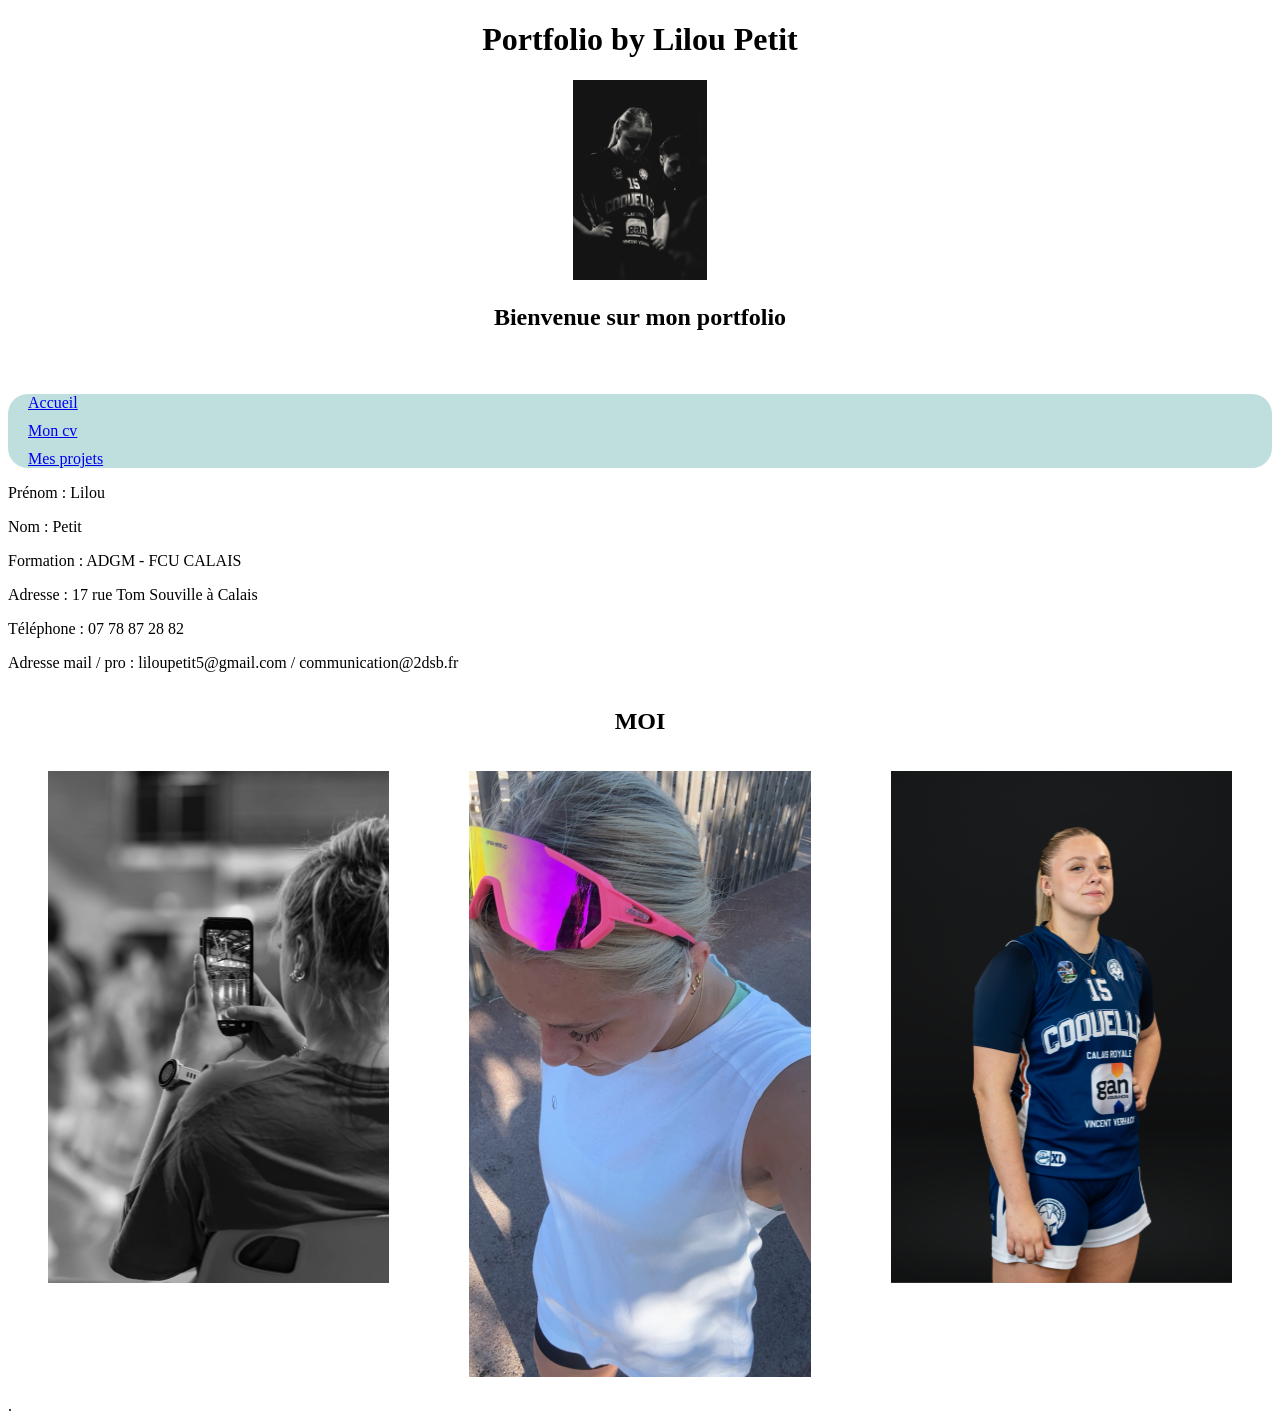
<file: index.html>
<!doctype html>
<html lang="en">

<head>
  <meta charset="UTF-8" />
  <meta name="viewport" content="width=device-width, initial-scale=1.0" />
  <title>Mon portfolio</title>
  <link rel="stylesheet" href="css/style.css" />
</head>

<body>
  <header>
    <h1>Portfolio by Lilou Petit</h1>
    <img src="images/MOI.jpg" height="200px" />
    <h2>Bienvenue sur mon portfolio</h2>

    <nav>
      <ul>
        <li><a href="index.html">Accueil</a></li>
        <li><a href="cv.html">Mon cv</a></li>
        <li><a href="projets.html">Mes projets</a></li>
      </ul>
    </nav>
  </header>

  <main>
    <section>
      <p>Prénom : Lilou</p>
      <p>Nom : Petit</p>
      <p>Formation : ADGM - FCU CALAIS</p>

      <p>Adresse : 17 rue Tom Souville à Calais</p>
      <p> Téléphone : 07 78 87 28 82</p>
      <p>Adresse mail / pro : liloupetit5@gmail.com / communication@2dsb.fr</p>

    </section>


    <section id="liste-photos">
      <h2>MOI</h2>

      <figure>
        <img src="images/photo.jpeg" alt="Ma photo">
        <figcaption></figcaption>
      </figure>

      <figure>
        <img src="images/run.jpeg" alt="Ma photo">
        <figcaption></figcaption>
      </figure>

      <figure>
        <img src="images/moi.png" alt="Ma photo">
        <figcaption></figcaption>
      </figure>

    </section>

  </main>
  <footer>.</footer>
</body>

</html>
</file>
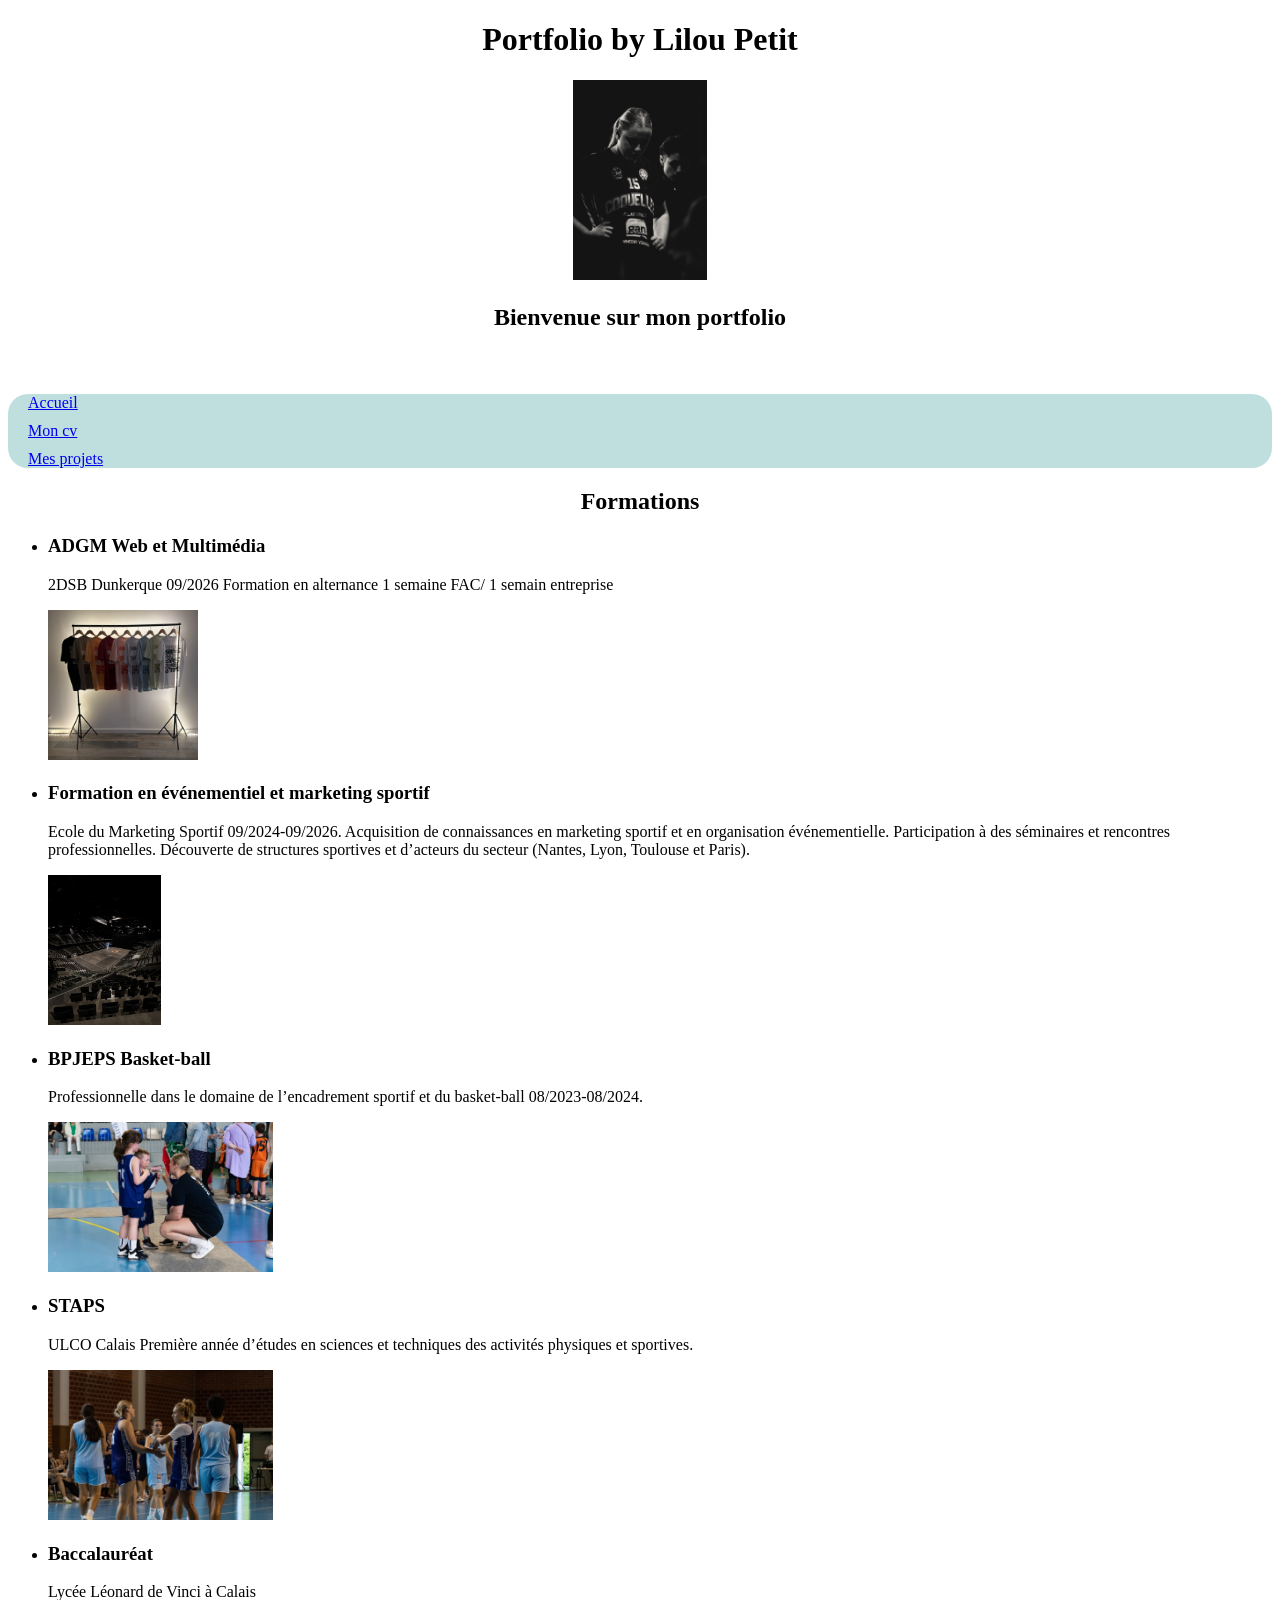
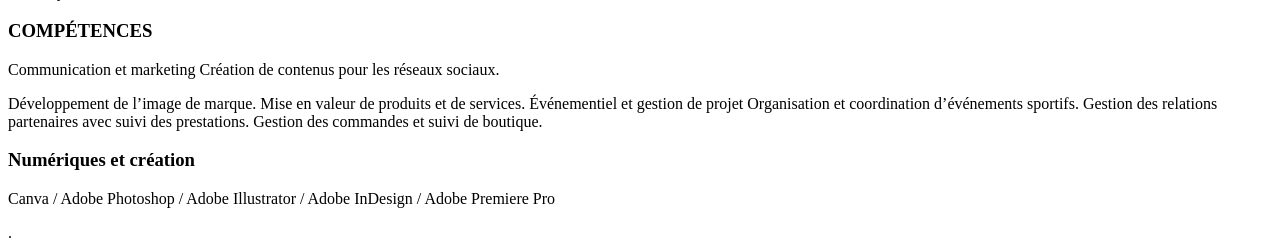
<file: CV.html>
<!doctype html>
<html lang="en">

<head>
  <meta charset="UTF-8" />
  <meta name="viewport" content="width=device-width, initial-scale=1.0" />
  <title>Mon CV</title>
  <link rel="stylesheet" href="css/style.css" />
</head>

<body>
  <header>
    <h1>Portfolio by Lilou Petit</h1>
    <img src="images/MOI.jpg" height="200px" />

    <h2>Bienvenue sur mon portfolio</h2>

    <nav>
      <ul>
        <li><a href="index.html">Accueil</a></li>
        <li><a href="cv.html">Mon cv</a></li>
        <li><a href="projets.html">Mes projets</a></li>
      </ul>
    </nav>
  </header>
  <main>
    <section>
      <h2>Formations</h2>
      <ul>
        <li>
          <h3>ADGM Web et Multimédia</h3>
          <p>
            2DSB Dunkerque 09/2026 Formation en alternance 1 semaine FAC/ 1
            semain entreprise
          </p>

          <img src="images/2dsb.jpeg" height="150px" />
        </li>

        <li>
          <h3>Formation en événementiel et marketing sportif</h3>
          <p>
            Ecole du Marketing Sportif 09/2024-09/2026. Acquisition de
            connaissances en marketing sportif et en organisation
            événementielle. Participation à des séminaires et rencontres
            professionnelles. Découverte de structures sportives et d’acteurs
            du secteur (Nantes, Lyon, Toulouse et Paris).
          </p>
          <img src="images/salle.jpeg" height="150px" />
        </li>
        <li>
          <h3>BPJEPS Basket-ball</h3>
          <p>
            Professionnelle dans le domaine de l’encadrement sportif et du
            basket-ball 08/2023-08/2024.
          </p>
          <img src="images/coach.jpeg" height="150px" />
        </li>

        <li>
          <h3>STAPS</h3>
          <p>
            ULCO Calais Première année d’études en sciences et techniques des
            activités physiques et sportives.
          </p>
          <img src="images/angele.jpeg" height="150px" />
        </li>

        <li>
          <h3>Baccalauréat</h3>
          <p>Lycée Léonard de Vinci à Calais</p>
        </li>
      </ul>
    </section>

    <h3>COMPÉTENCES</h3>

    <p>
      Communication et marketing Création de contenus pour les réseaux
      sociaux.
    </p>
    Développement de l’image de marque. Mise en valeur de produits et de
    services. Événementiel et gestion de projet Organisation et coordination
    d’événements sportifs. Gestion des relations partenaires avec suivi des
    prestations. Gestion des commandes et suivi de boutique.

    <h3>Numériques et création</h3>
    <p>
      Canva / Adobe Photoshop / Adobe Illustrator / Adobe InDesign / Adobe Premiere Pro
    </p>
  </main>
  <footer>.</footer>
</body>

</html>
</file>
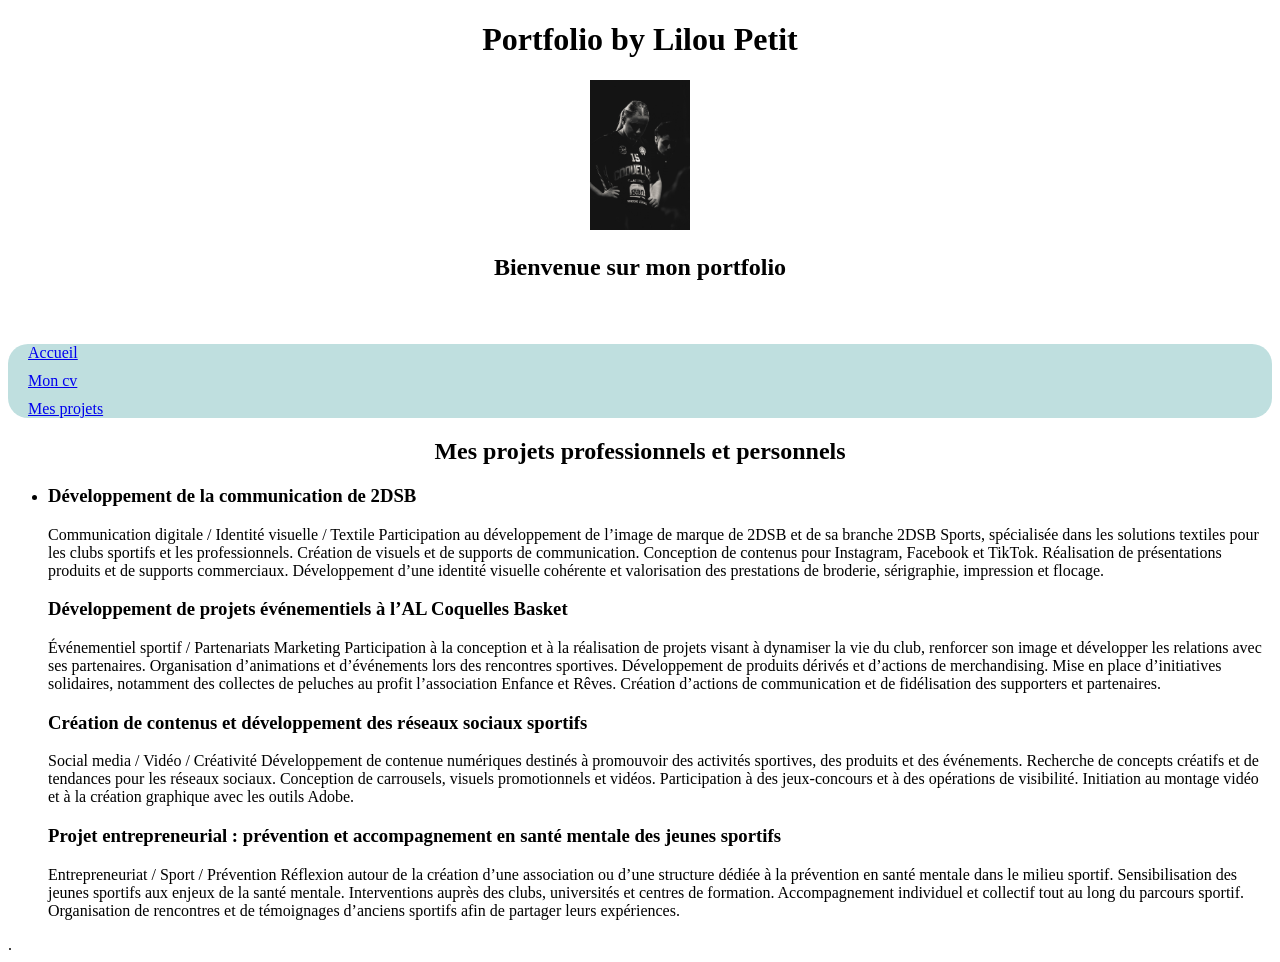
<file: projets.html>
<!doctype html>
<html lang="en">

<head>
  <meta charset="UTF-8" />
  <meta name="viewport" content="width=device-width, initial-scale=1.0" />
  <title>Mes projets</title>
  <link rel="stylesheet" href="css/style.css" />
</head>

<body>
  <header>
    <h1>Portfolio by Lilou Petit</h1>
    <header><img src="images/MOI.jpg" height="150px" /></header>
    <header>
      <h2>Bienvenue sur mon portfolio</h2>
    </header>
    <nav>
      <ul>
        <li><a href="index.html">Accueil</a></li>
        <li><a href="cv.html">Mon cv</a></li>
        <li><a href="projets.html">Mes projets</a></li>
      </ul>
    </nav>
  </header>
  <main>
    <section>
      <h2>Mes projets professionnels et personnels</h2>
      <ul>
        <li>
          <h3>Développement de la communication de 2DSB</h3>
          <p>
            Communication digitale / Identité visuelle / Textile
            Participation au développement de l’image de marque de 2DSB et de sa branche 2DSB Sports, spécialisée dans
            les solutions textiles pour les clubs sportifs et les professionnels.
            Création de visuels et de supports de communication.
            Conception de contenus pour Instagram, Facebook et TikTok.
            Réalisation de présentations produits et de supports commerciaux.
            Développement d’une identité visuelle cohérente et valorisation des prestations de broderie, sérigraphie,
            impression et flocage.
          </p>
          <h3>
            Développement de projets événementiels à l’AL Coquelles Basket
          </h3>
          <p>
            Événementiel sportif / Partenariats
            Marketing Participation à la conception et à la réalisation de projets visant à dynamiser la vie du club,
            renforcer son image et développer les relations avec ses partenaires.
            Organisation d’animations et d’événements lors des rencontres sportives.
            Développement de produits dérivés et d’actions de merchandising.
            Mise en place d’initiatives solidaires, notamment des collectes de peluches au profit l’association Enfance
            et Rêves.
            Création d’actions de communication et de fidélisation des supporters et partenaires.
          </p>
          <h3>
            Création de contenus et développement des réseaux sociaux sportifs
          </h3>
          <p>
            Social media / Vidéo / Créativité
            Développement de contenue numériques destinés à promouvoir des activités sportives, des produits et des
            événements.
            Recherche de concepts créatifs et de tendances pour les réseaux sociaux.
            Conception de carrousels, visuels promotionnels et vidéos.
            Participation à des jeux-concours et à des opérations de visibilité.
            Initiation au montage vidéo et à la création graphique avec les outils Adobe.
          </p>
          <h3>
            Projet entrepreneurial : prévention et accompagnement en santé
            mentale des jeunes sportifs
          </h3>
          <p>
            Entrepreneuriat / Sport / Prévention
            Réflexion autour de la création d’une association ou d’une structure dédiée à la prévention en santé mentale
            dans le milieu sportif.
            Sensibilisation des jeunes sportifs aux enjeux de la santé mentale.
            Interventions auprès des clubs, universités et centres de formation.
            Accompagnement individuel et collectif tout au long du parcours sportif.
            Organisation de rencontres et de témoignages d’anciens sportifs afin de partager leurs expériences.
          </p>
        </li>
      </ul>
    </section>
  </main>
  <footer>.</footer>
</body>

</html>
</file>
<file: css/style.css>
body {
  background-color: rgb(255, 255, 255);
}
nav {border-radius: 20px;
}

header {text-align: center;
}
header :view-transition-image-pair {
  display: block;
  margin: 20px auto;
}
nav {text-align: left;
}
nav ul {list-style: none;
padding-left: 20px;
}
nav li{margin-bottom: 10px;
}

nav { 
  background-color: rgb(191, 223, 223);
width: 100%
padding 15px 0;
margin-top: 5%;
}

h2{
  text-align: center;
}


main figure img{
  width: 100%;
}

#liste-photos {
  display: flex;
  flex-wrap: wrap;
}

#liste-photos h2{
  flex-basis: 100%;
}

#liste-photos figure{
  flex-basis: 0px;
  flex-shrink: 1;
  flex-grow: 1;
}
</file>
